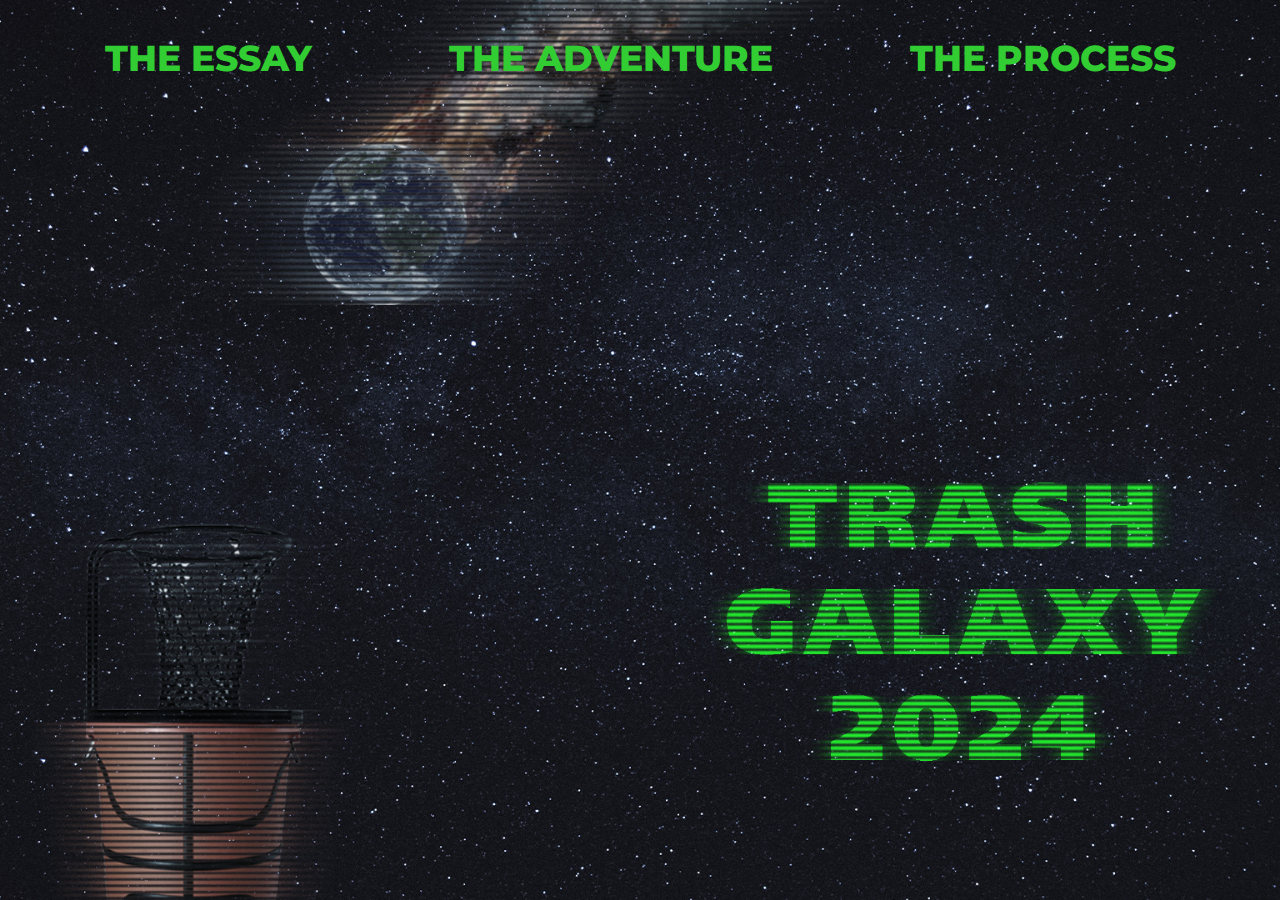
<file: index.html>
<!DOCTYPE html>
<html lang="en">
<head>
  <meta charset="UTF-8">
  <meta name="viewport" content="width=device-width, initial-scale=1.0">
  <meta http-equiv="X-UA-Compatible" content="ie=edge">
  <link rel="stylesheet" href="css/style.css">
  <title>Document</title>
</head>
<body>

  <section id="welcome">
    <nav><a href="essay.html" target="_blank">THE ESSAY</a>
        <a href="adventure.html" target="_blank">THE ADVENTURE</a>
        <a href="process.html" target="_blank">THE PROCESS</a>


    </nav>

  </section>
</body>
</html>
</file>
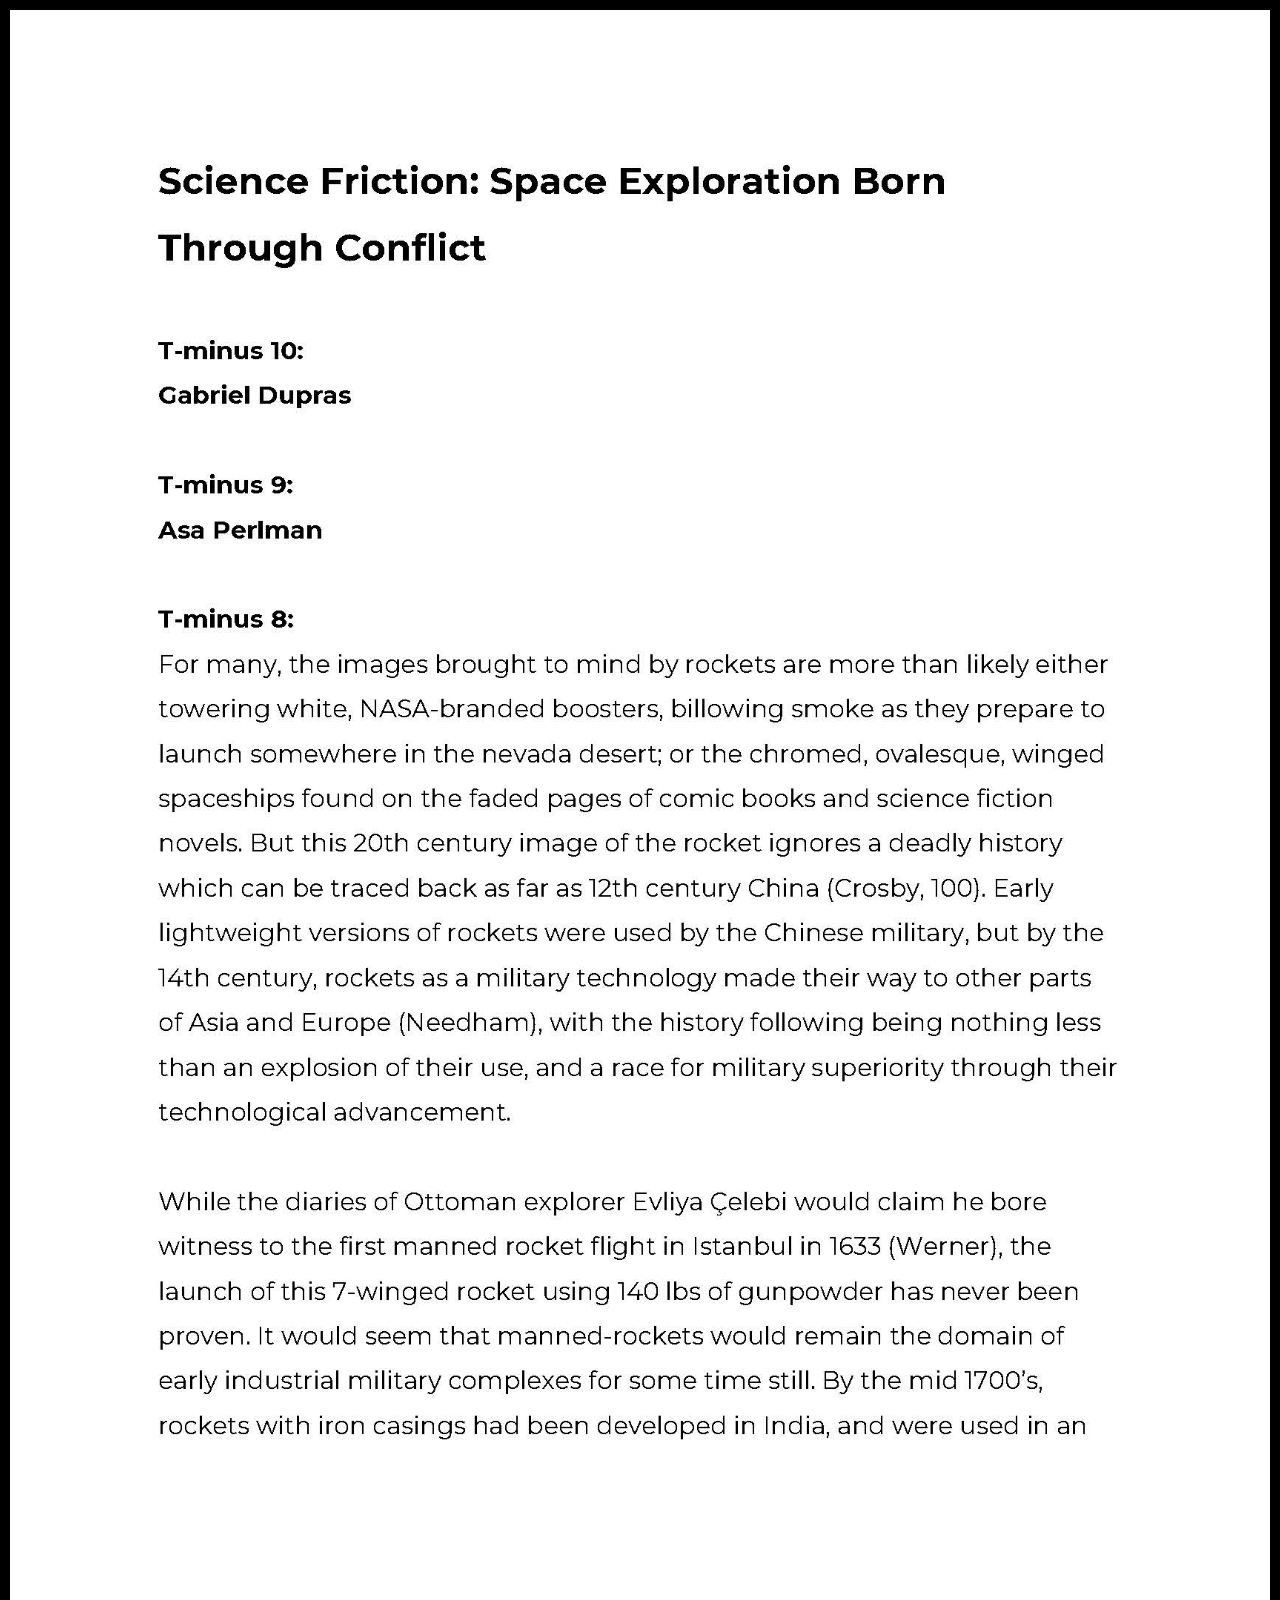
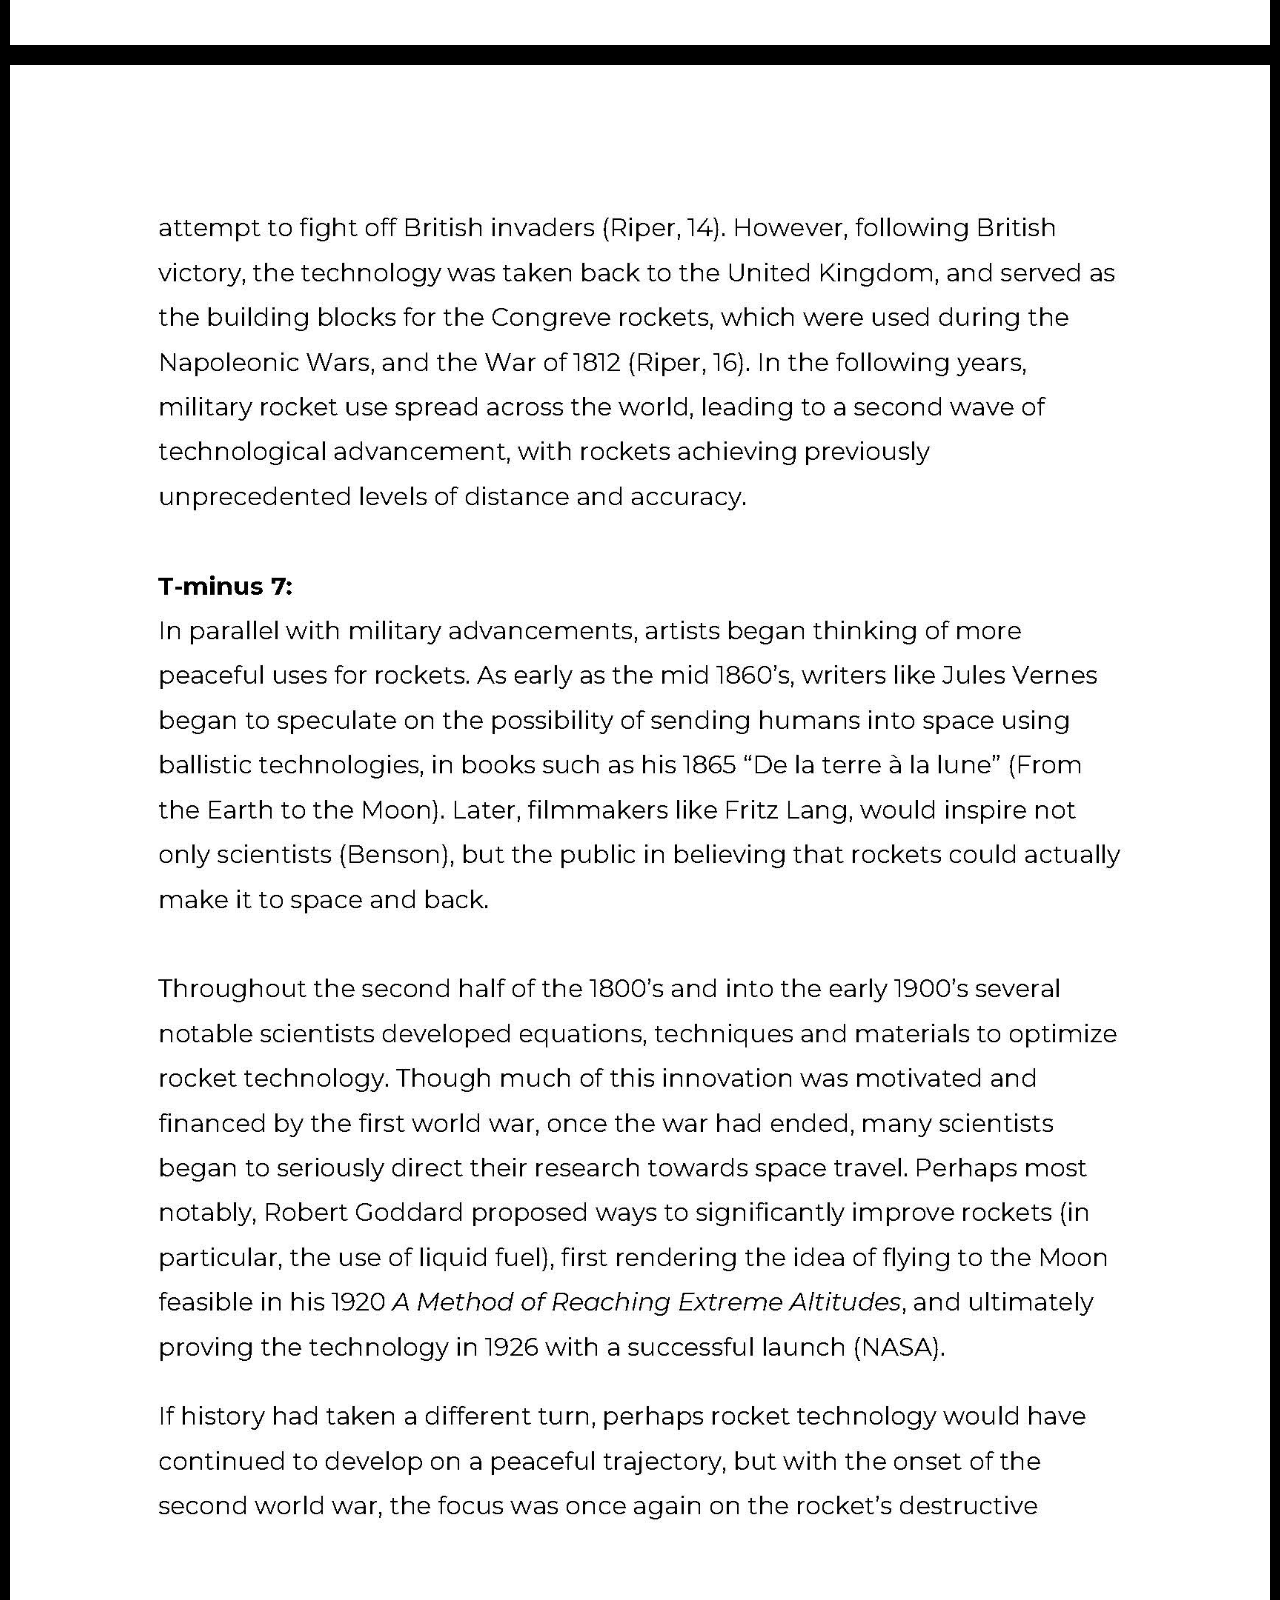
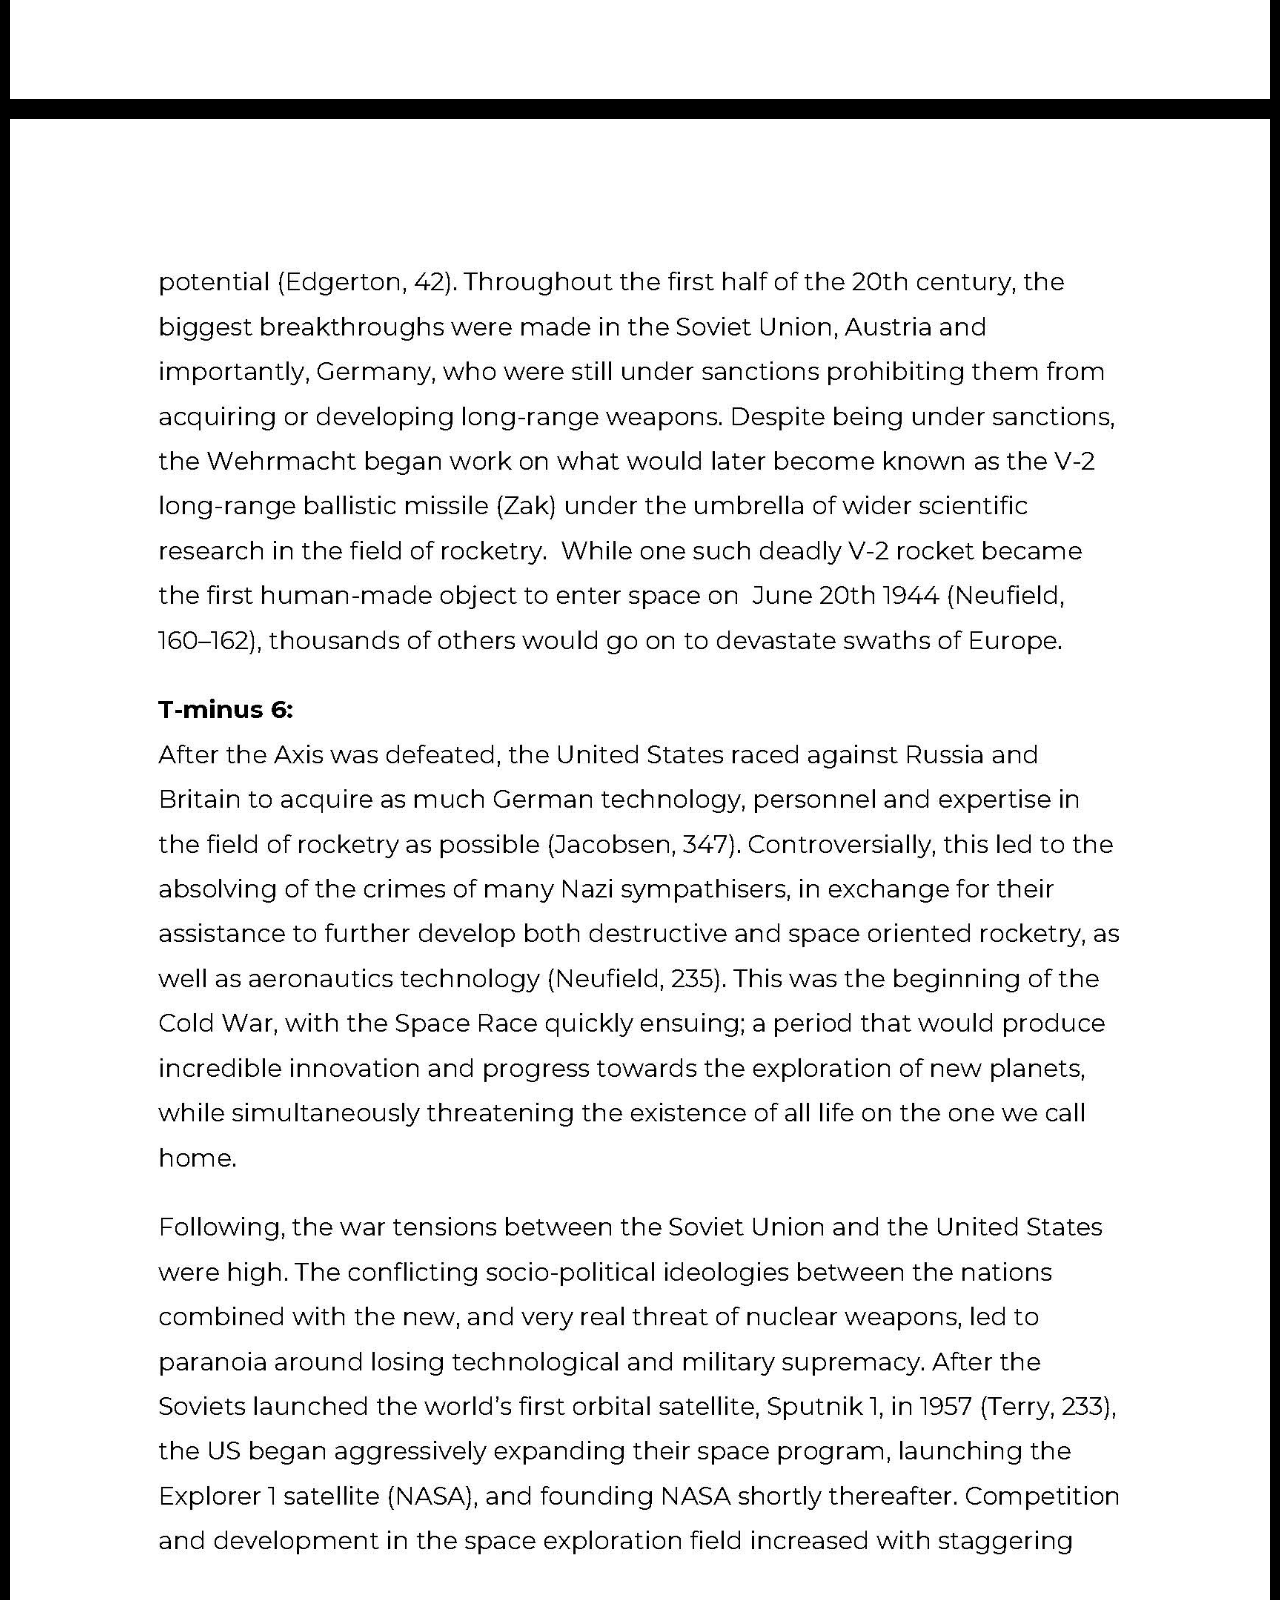
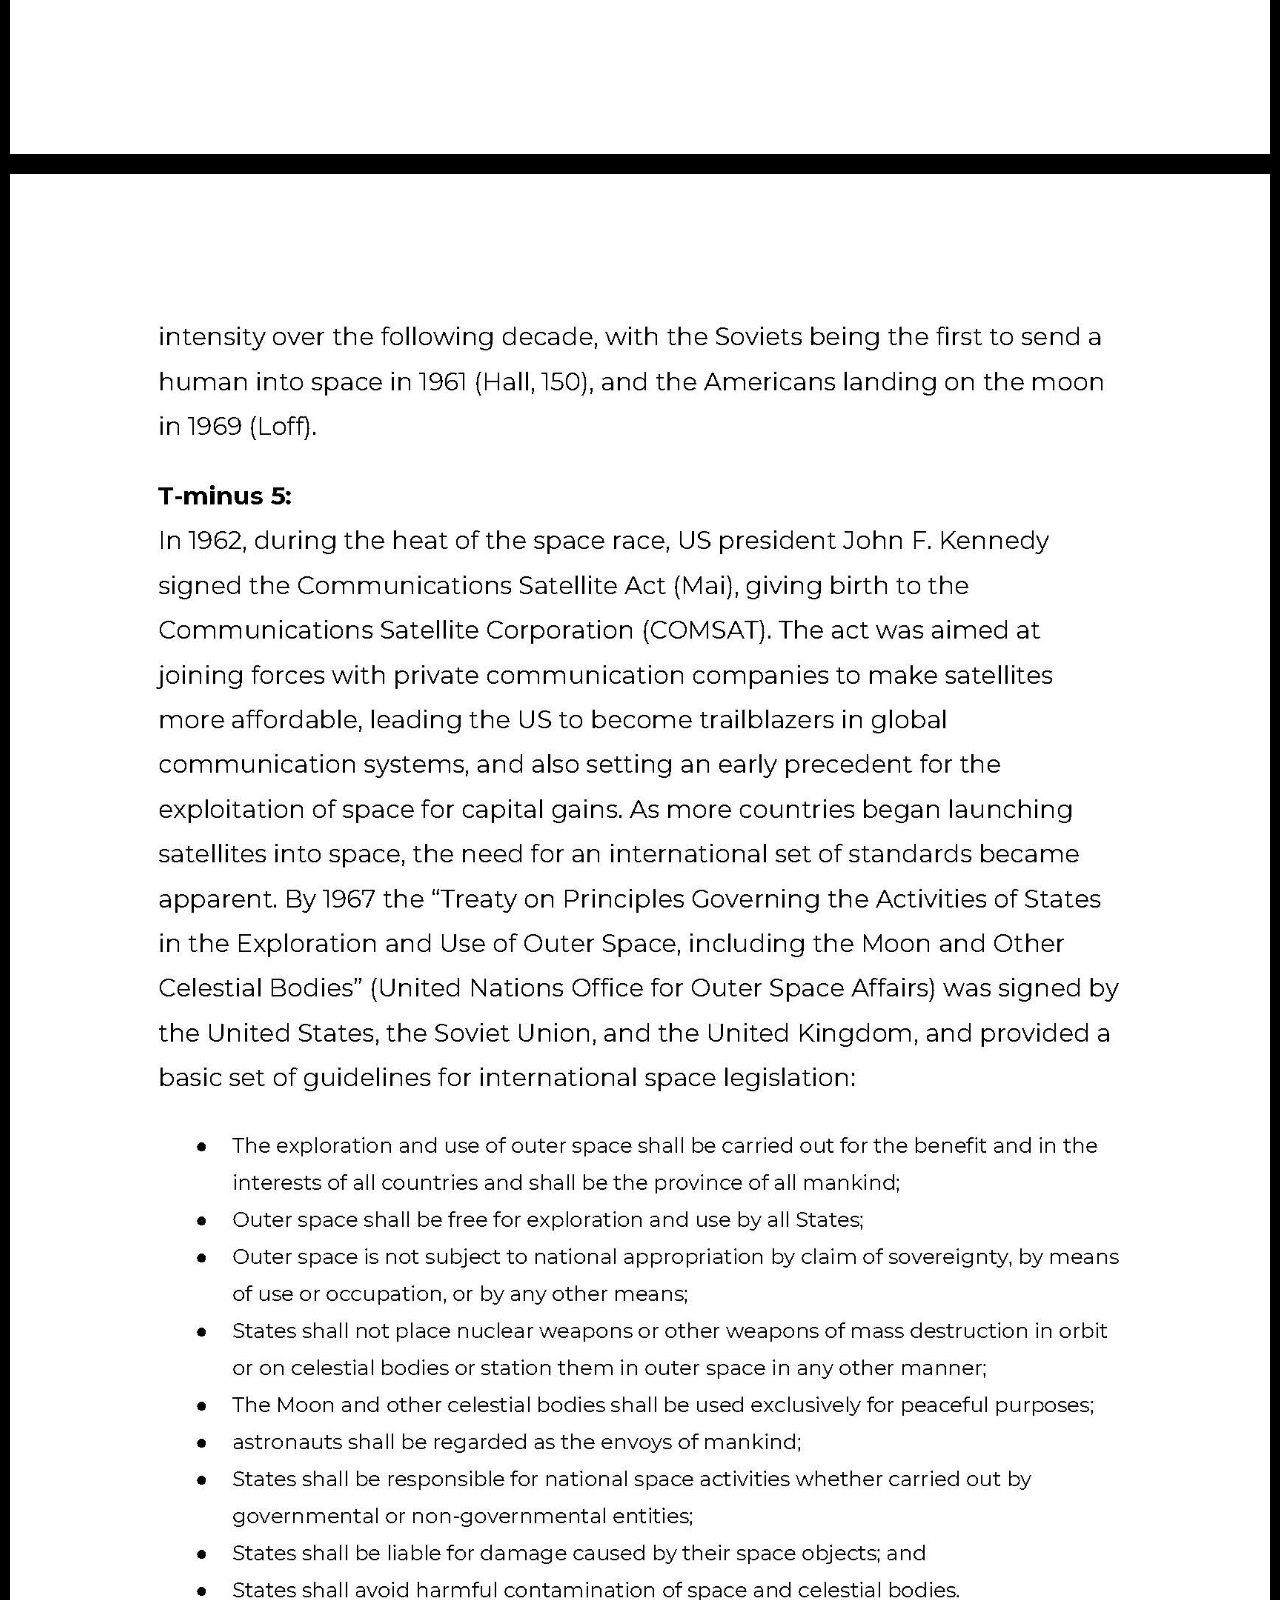
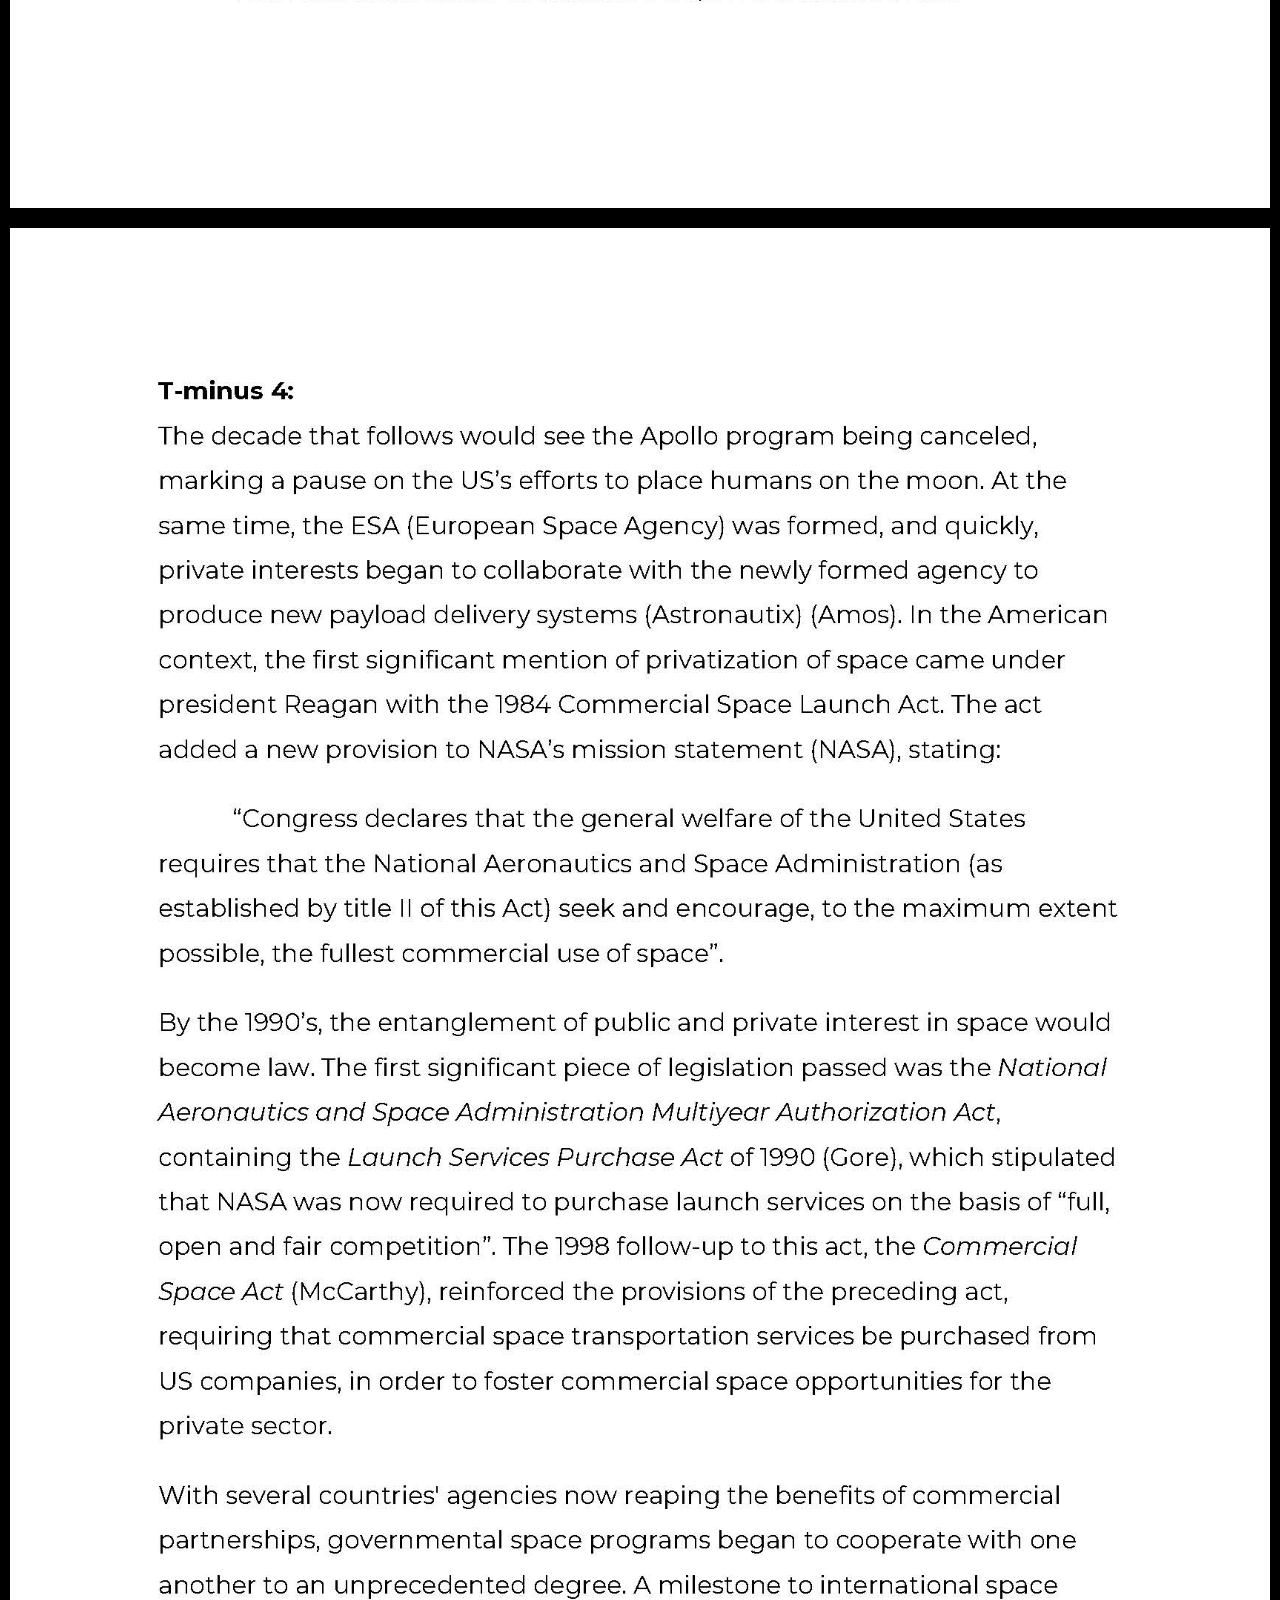
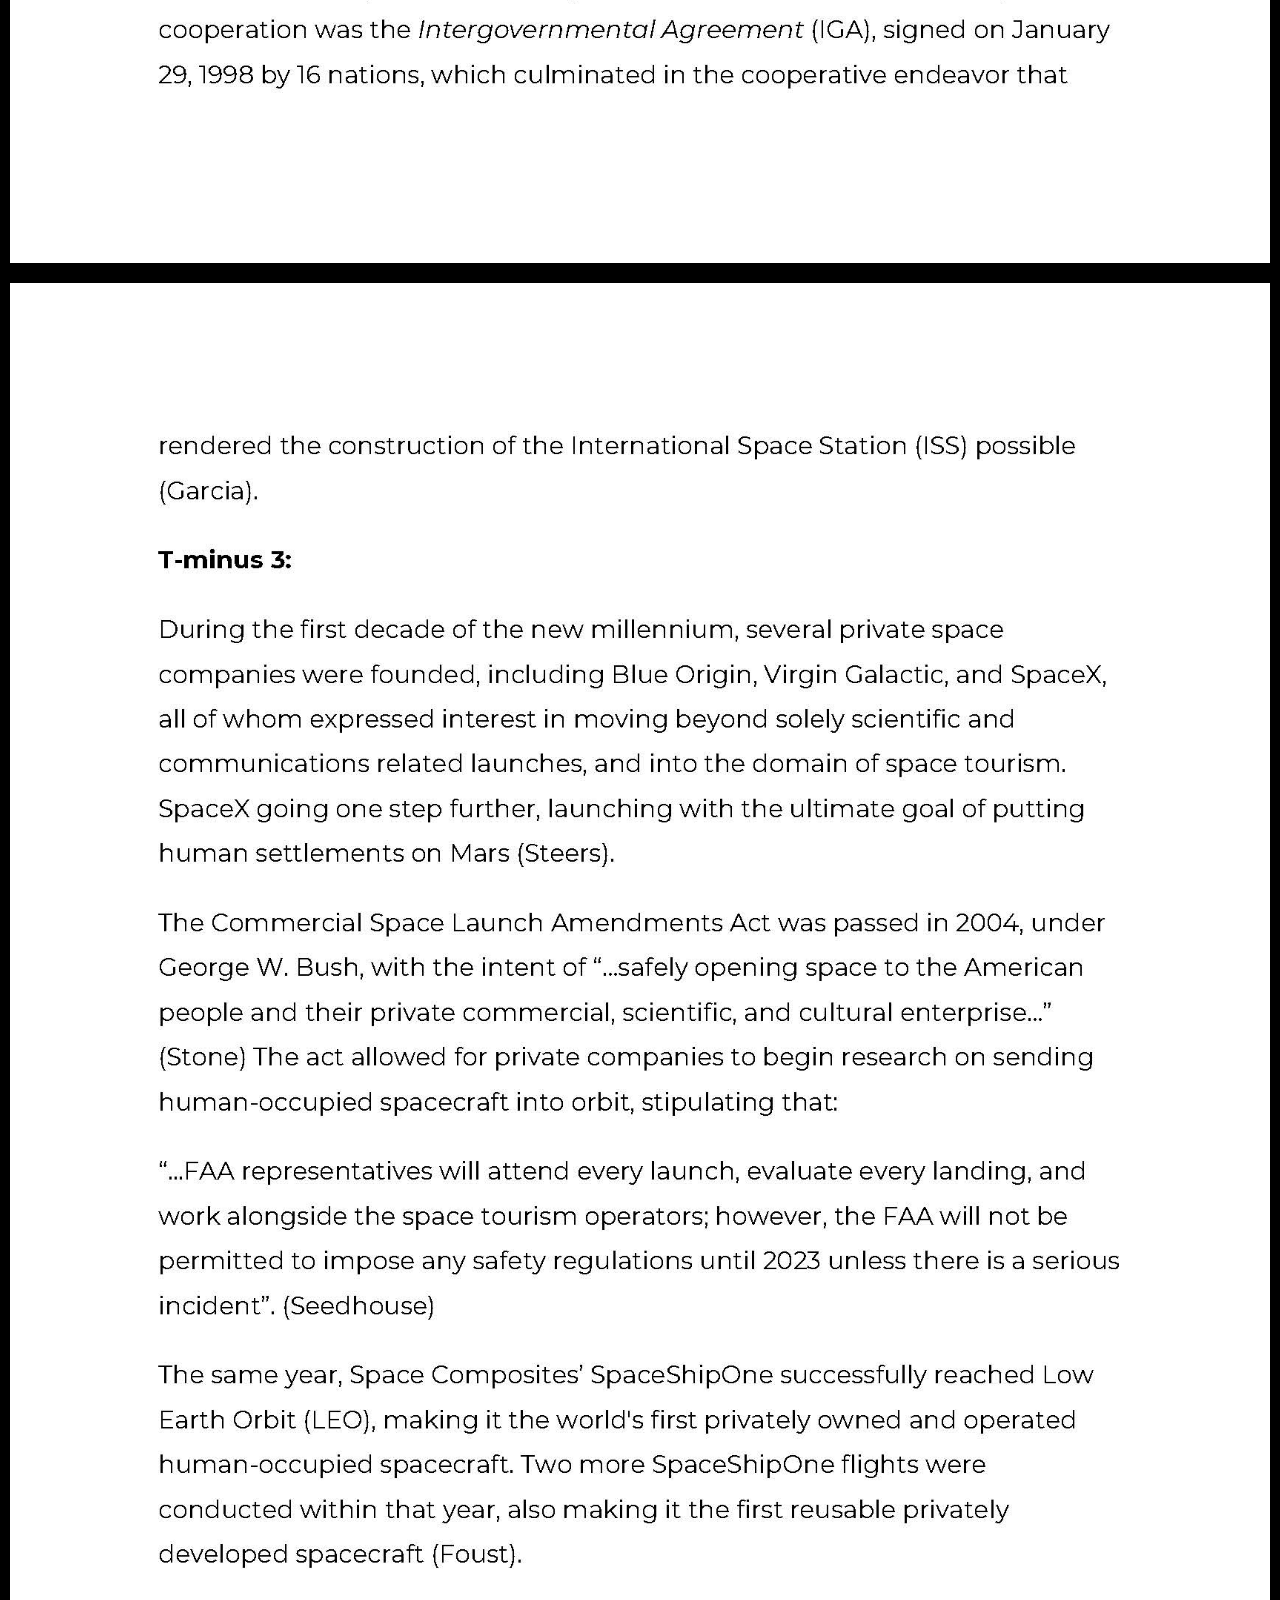
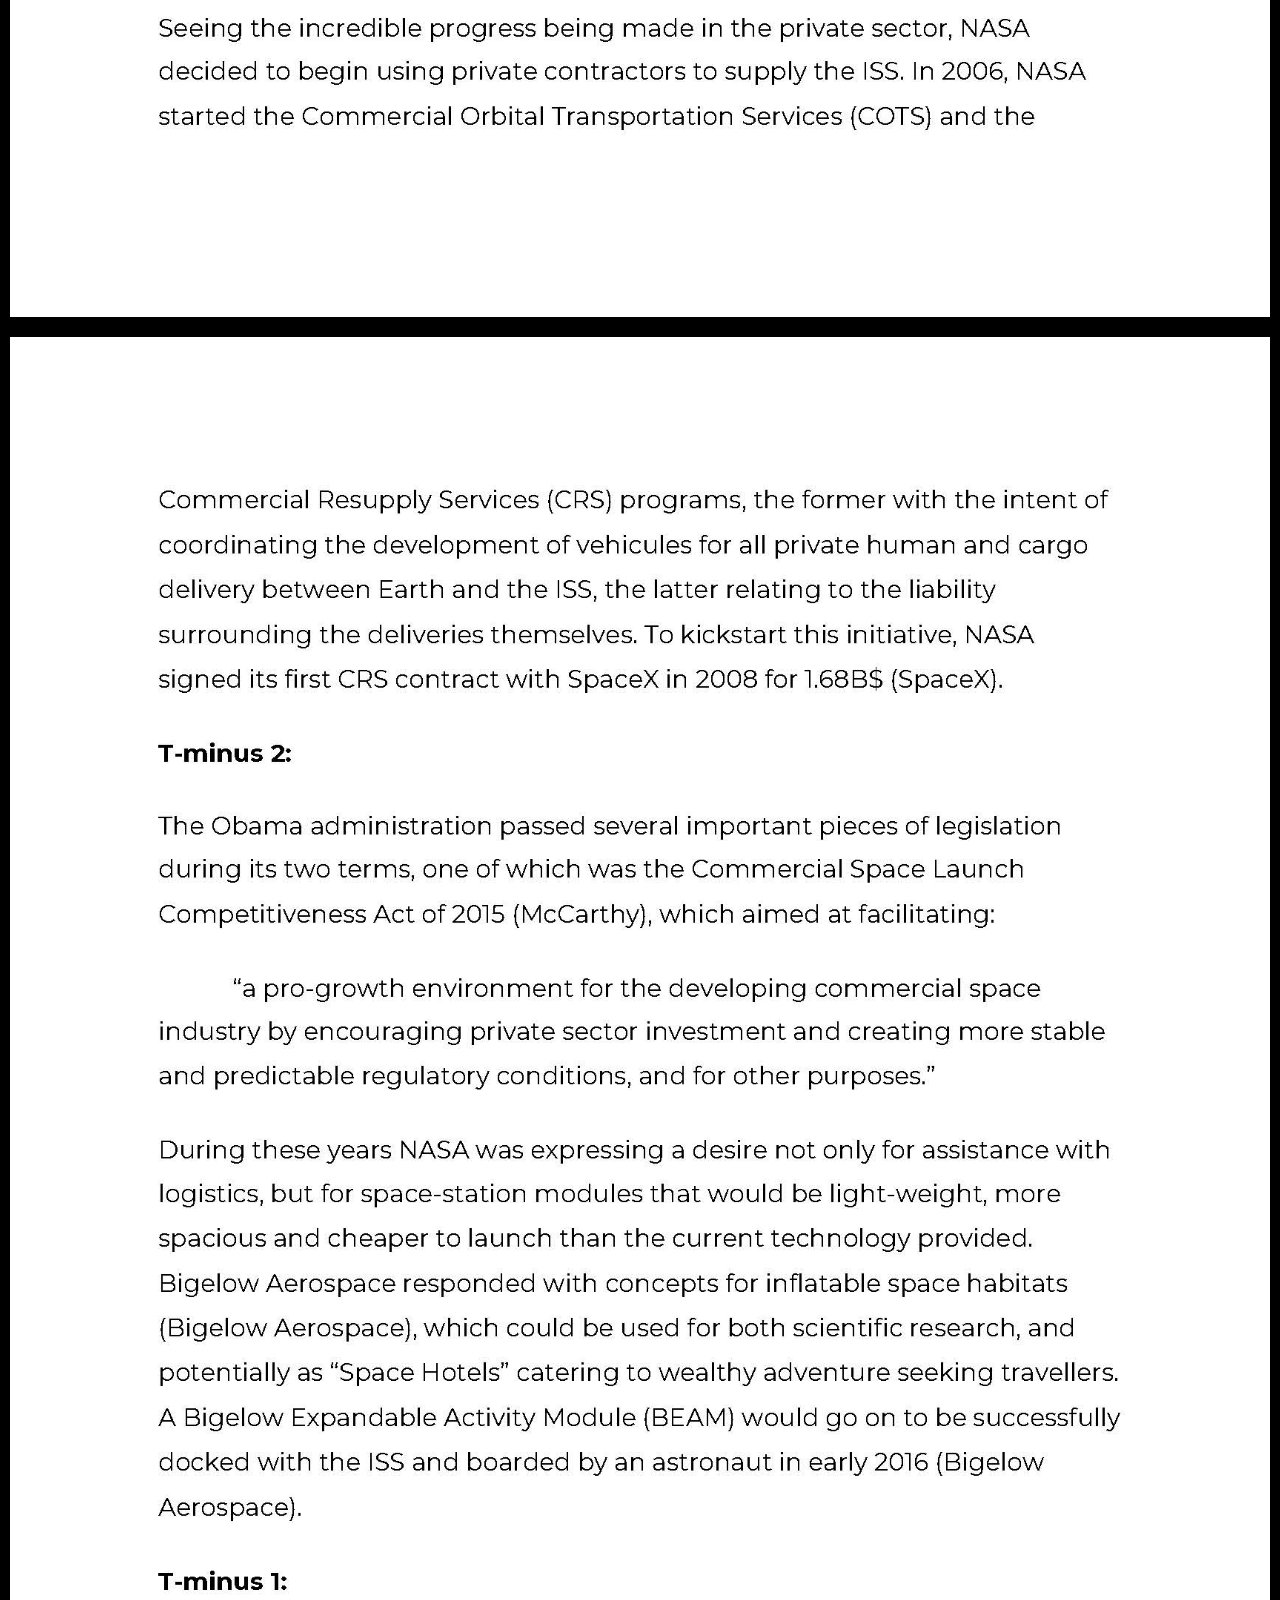
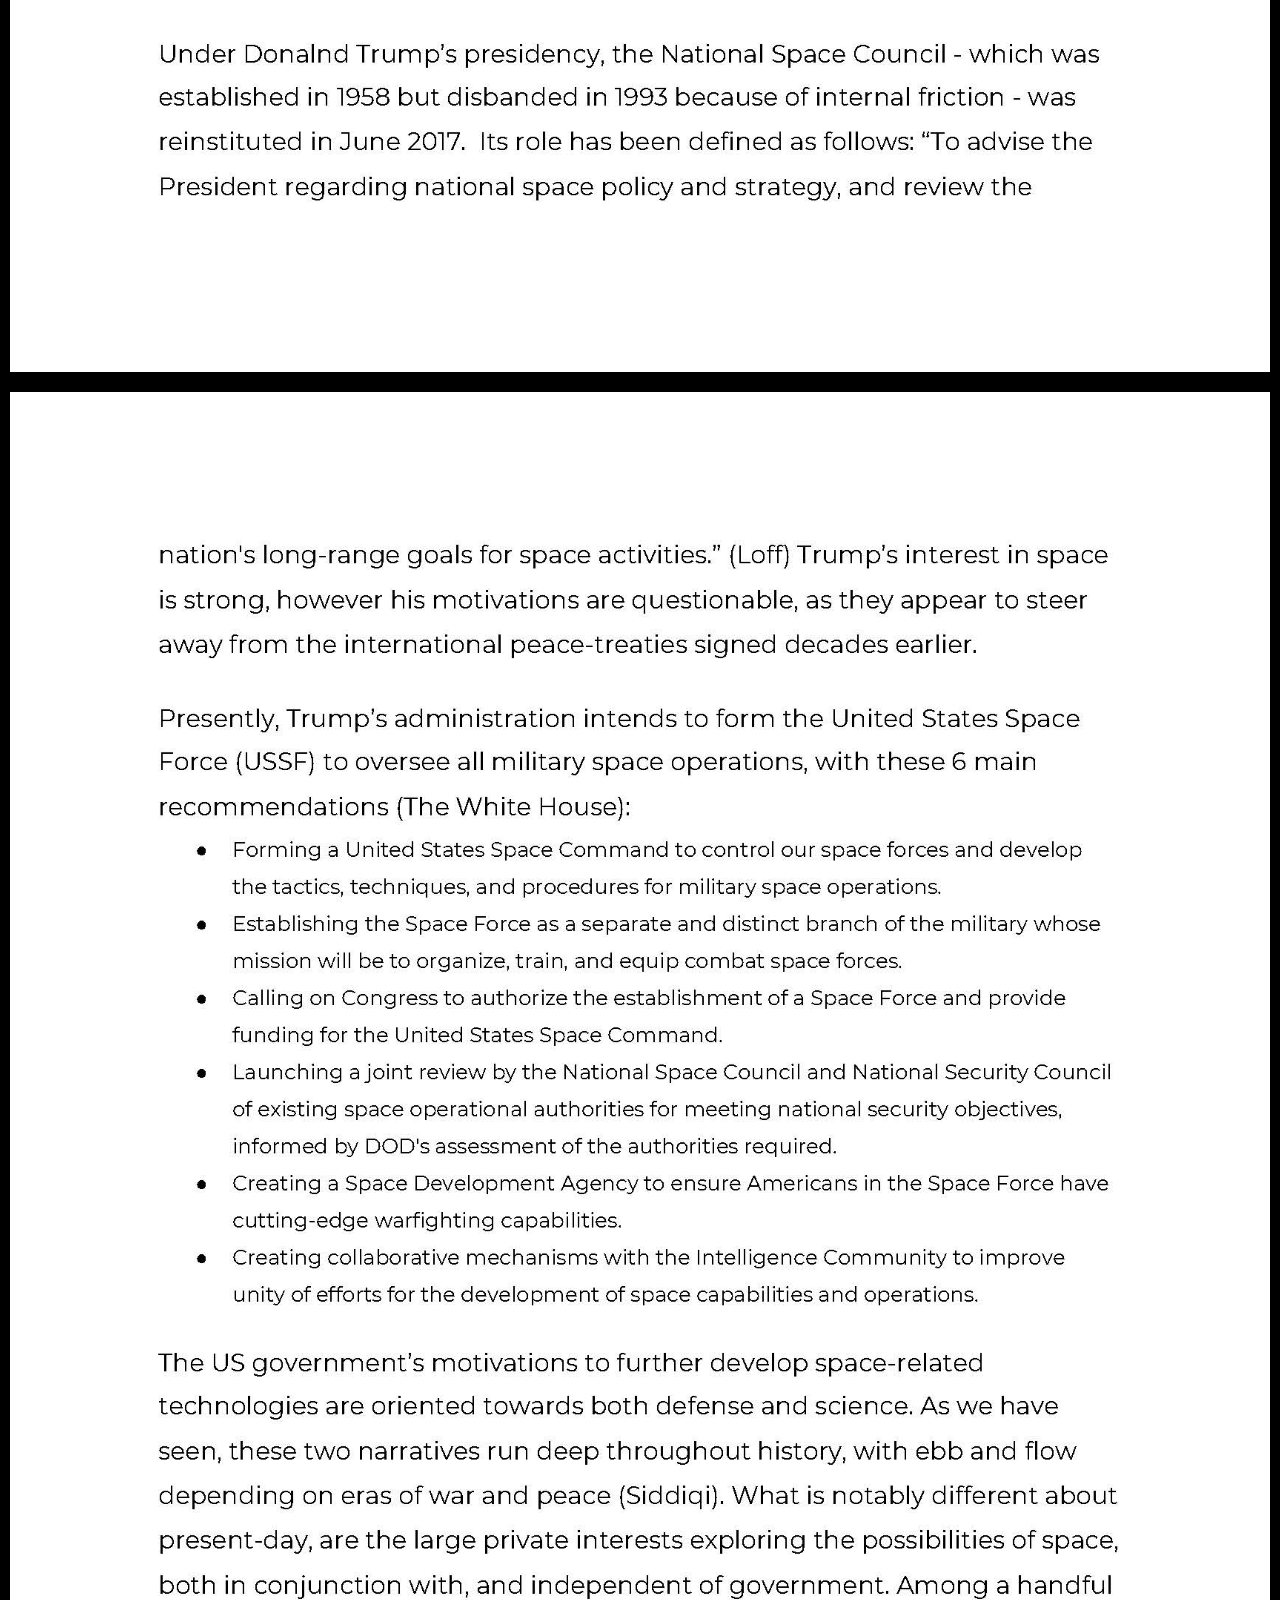
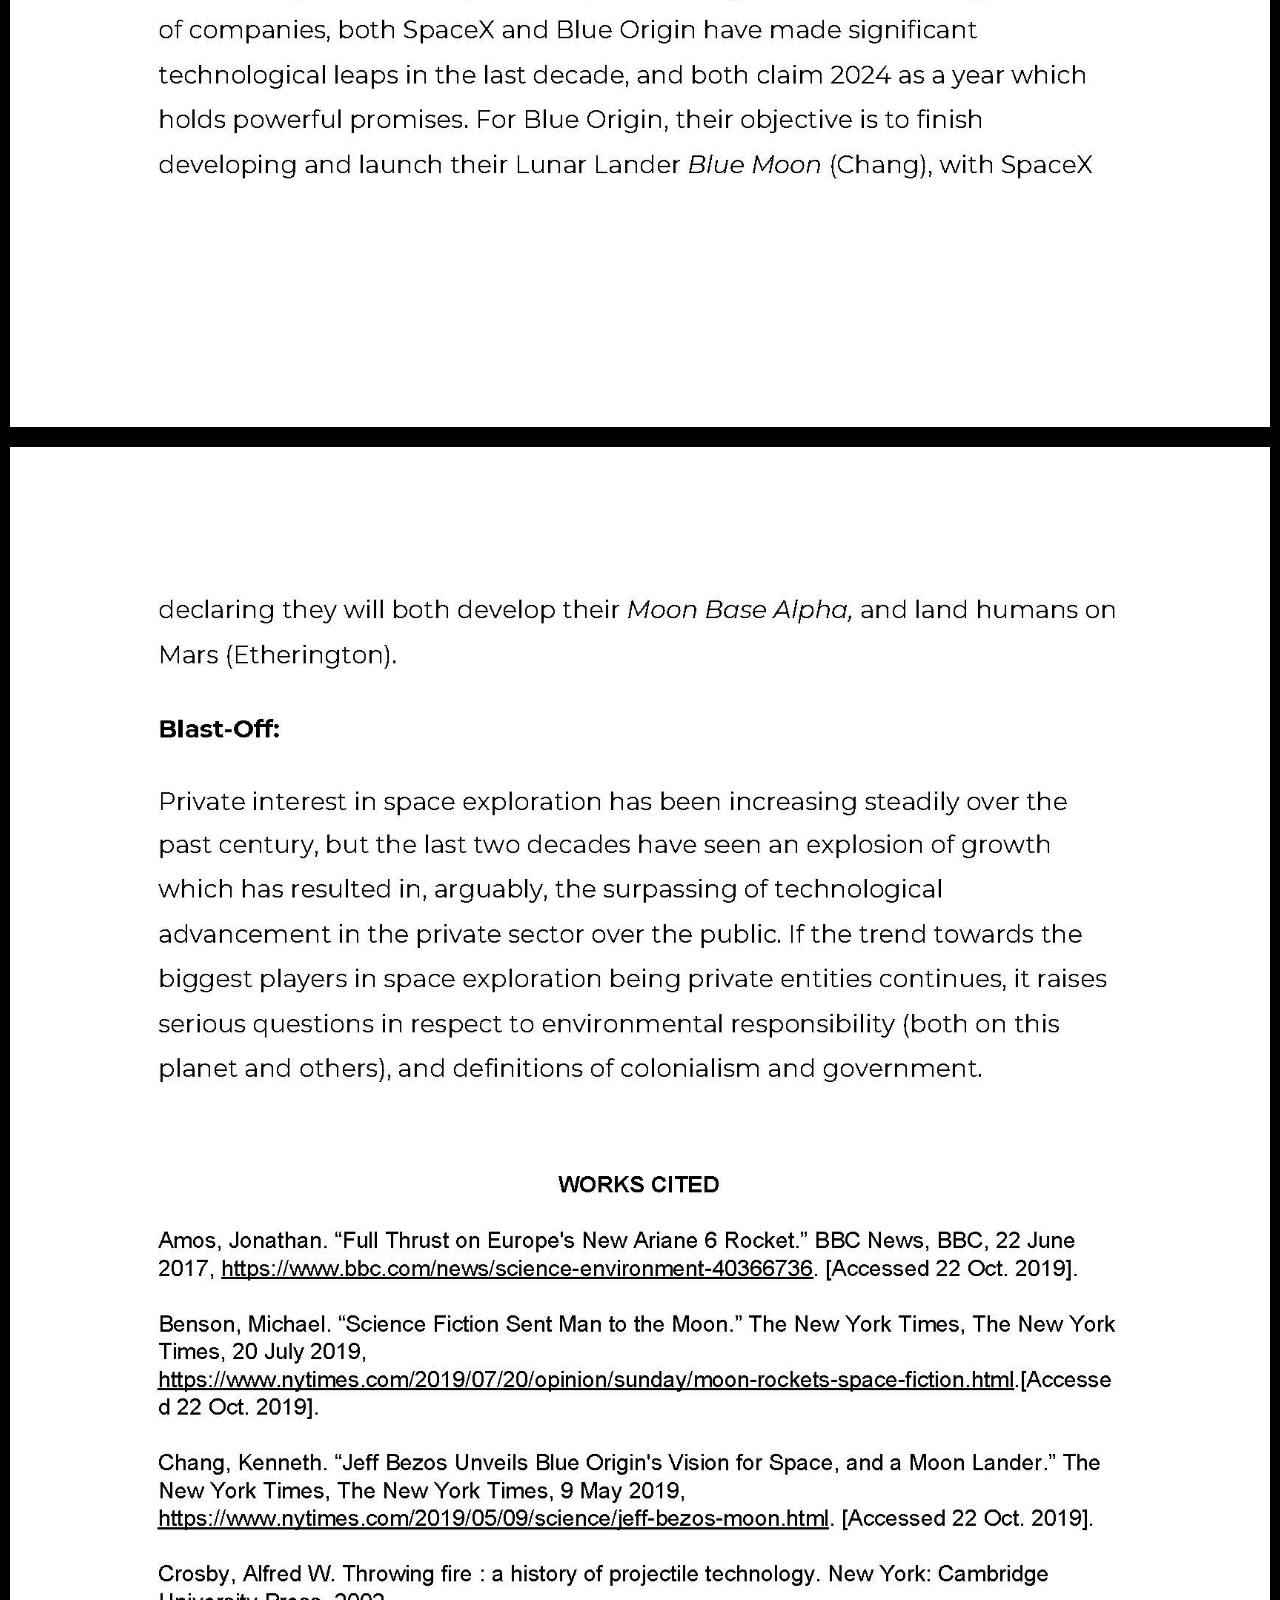
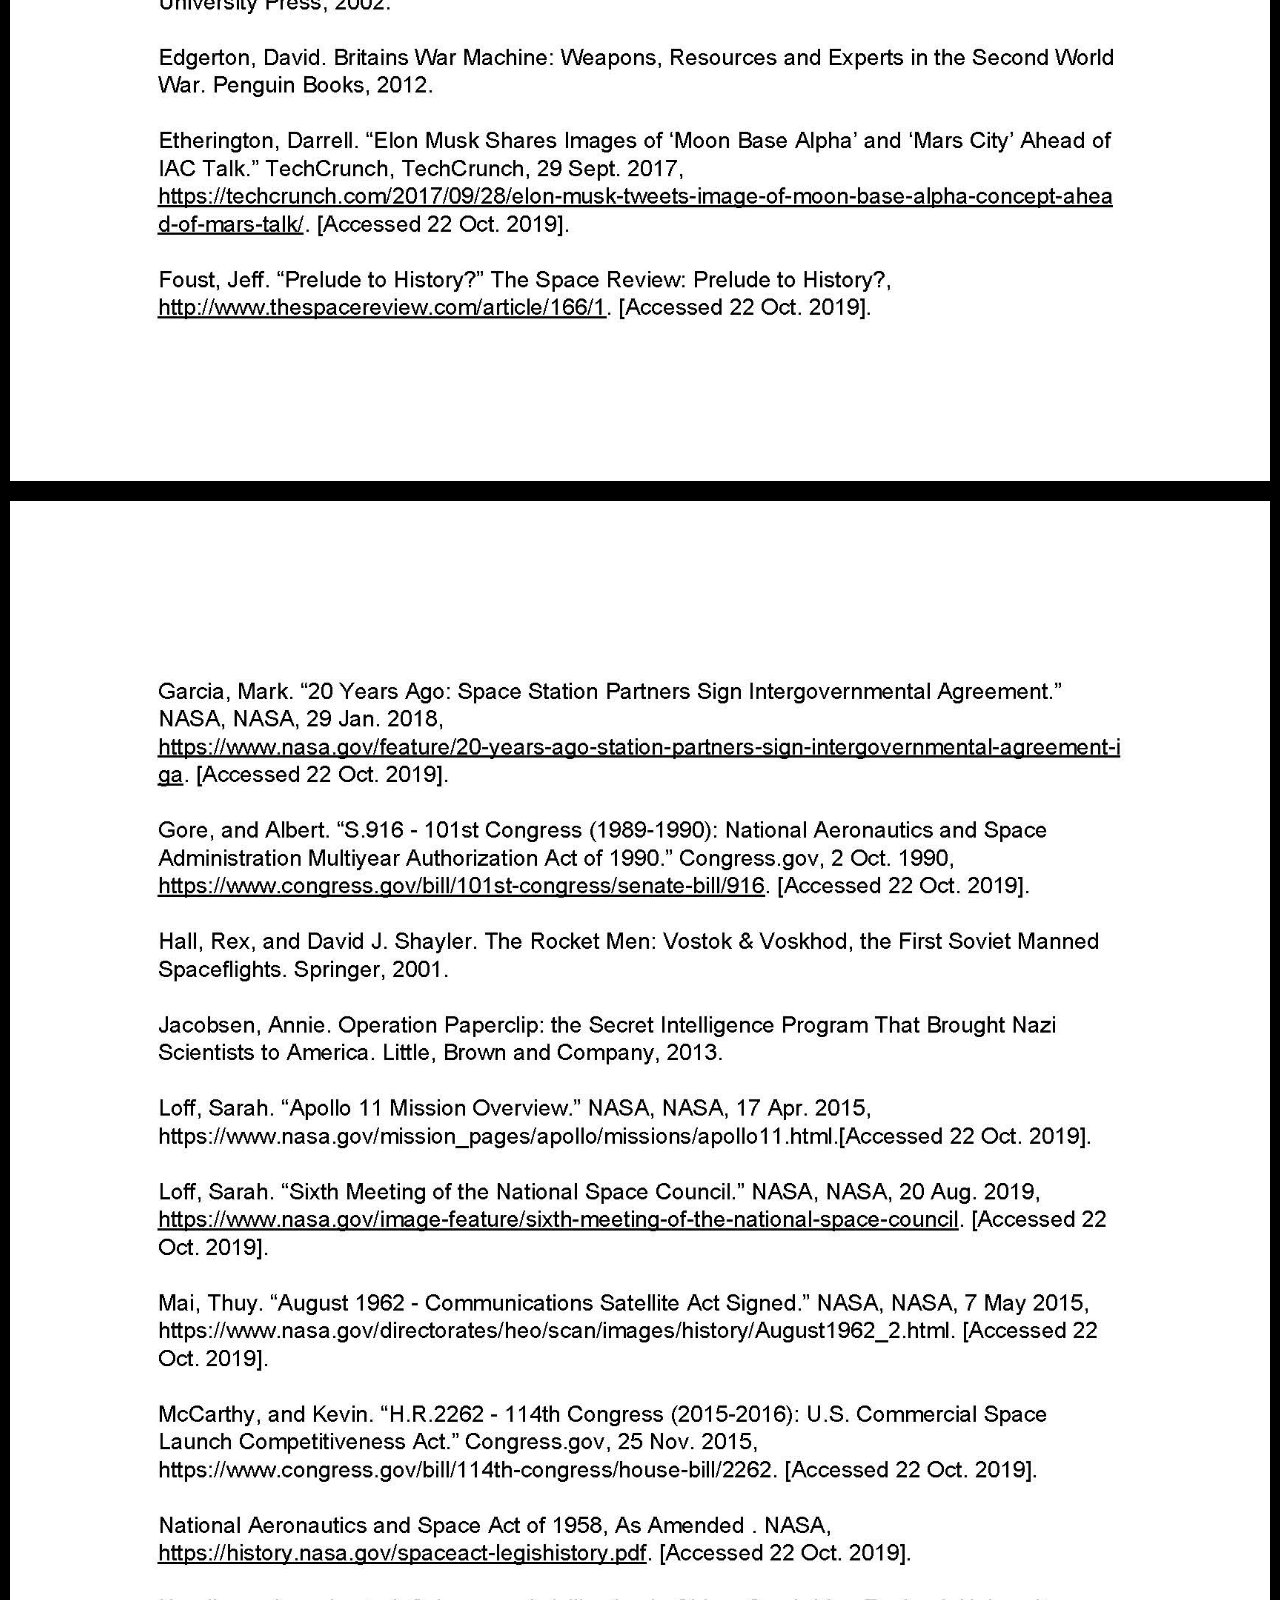
<file: essay.html>
<!DOCTYPE html>
<html lang="en">
<head>
  <meta charset="UTF-8">
  <meta name="viewport" content="width=device-width, initial-scale=1.0">
  <meta http-equiv="X-UA-Compatible" content="ie=edge">
  <link rel="stylesheet" href="css/style.css">
  <title>ScienceFriction</title>
</head>
<body>
  <section class="essaySection">
  <img class="essayImg" src="images/essay_page_01.jpg" alt="oops!">
  </section>
  <section class="essaySection">
  <img class="essayImg" src="images/essay_page_02.jpg" alt="oops!">
  </section>
  <section class="essaySection">
  <img class="essayImg" src="images/essay_page_03.jpg" alt="oops!">
  </section>
  <section class="essaySection">
  <img class="essayImg" src="images/essay_page_04.jpg" alt="oops!">
  </section>
  <section class="essaySection">
  <img class="essayImg" src="images/essay_page_05.jpg" alt="oops!">
  </section>
  <section class="essaySection">
  <img class="essayImg" src="images/essay_page_06.jpg" alt="oops!">
  </section>
  <section class="essaySection">
  <img class="essayImg" src="images/essay_page_07.jpg" alt="oops!">
  </section>
  <section class="essaySection">
  <img class="essayImg" src="images/essay_page_08.jpg" alt="oops!">
  </section>
  <section class="essaySection">
  <img class="essayImg" src="images/essay_page_09.jpg" alt="oops!">
  </section>
  <section class="essaySection">
  <img class="essayImg" src="images/essay_page_10.jpg" alt="oops!">
  </section>
  <section class="essaySection">
  <img class="essayImg" src="images/essay_page_11.jpg" alt="oops!">
  </section>
</body>
</html>
</file>
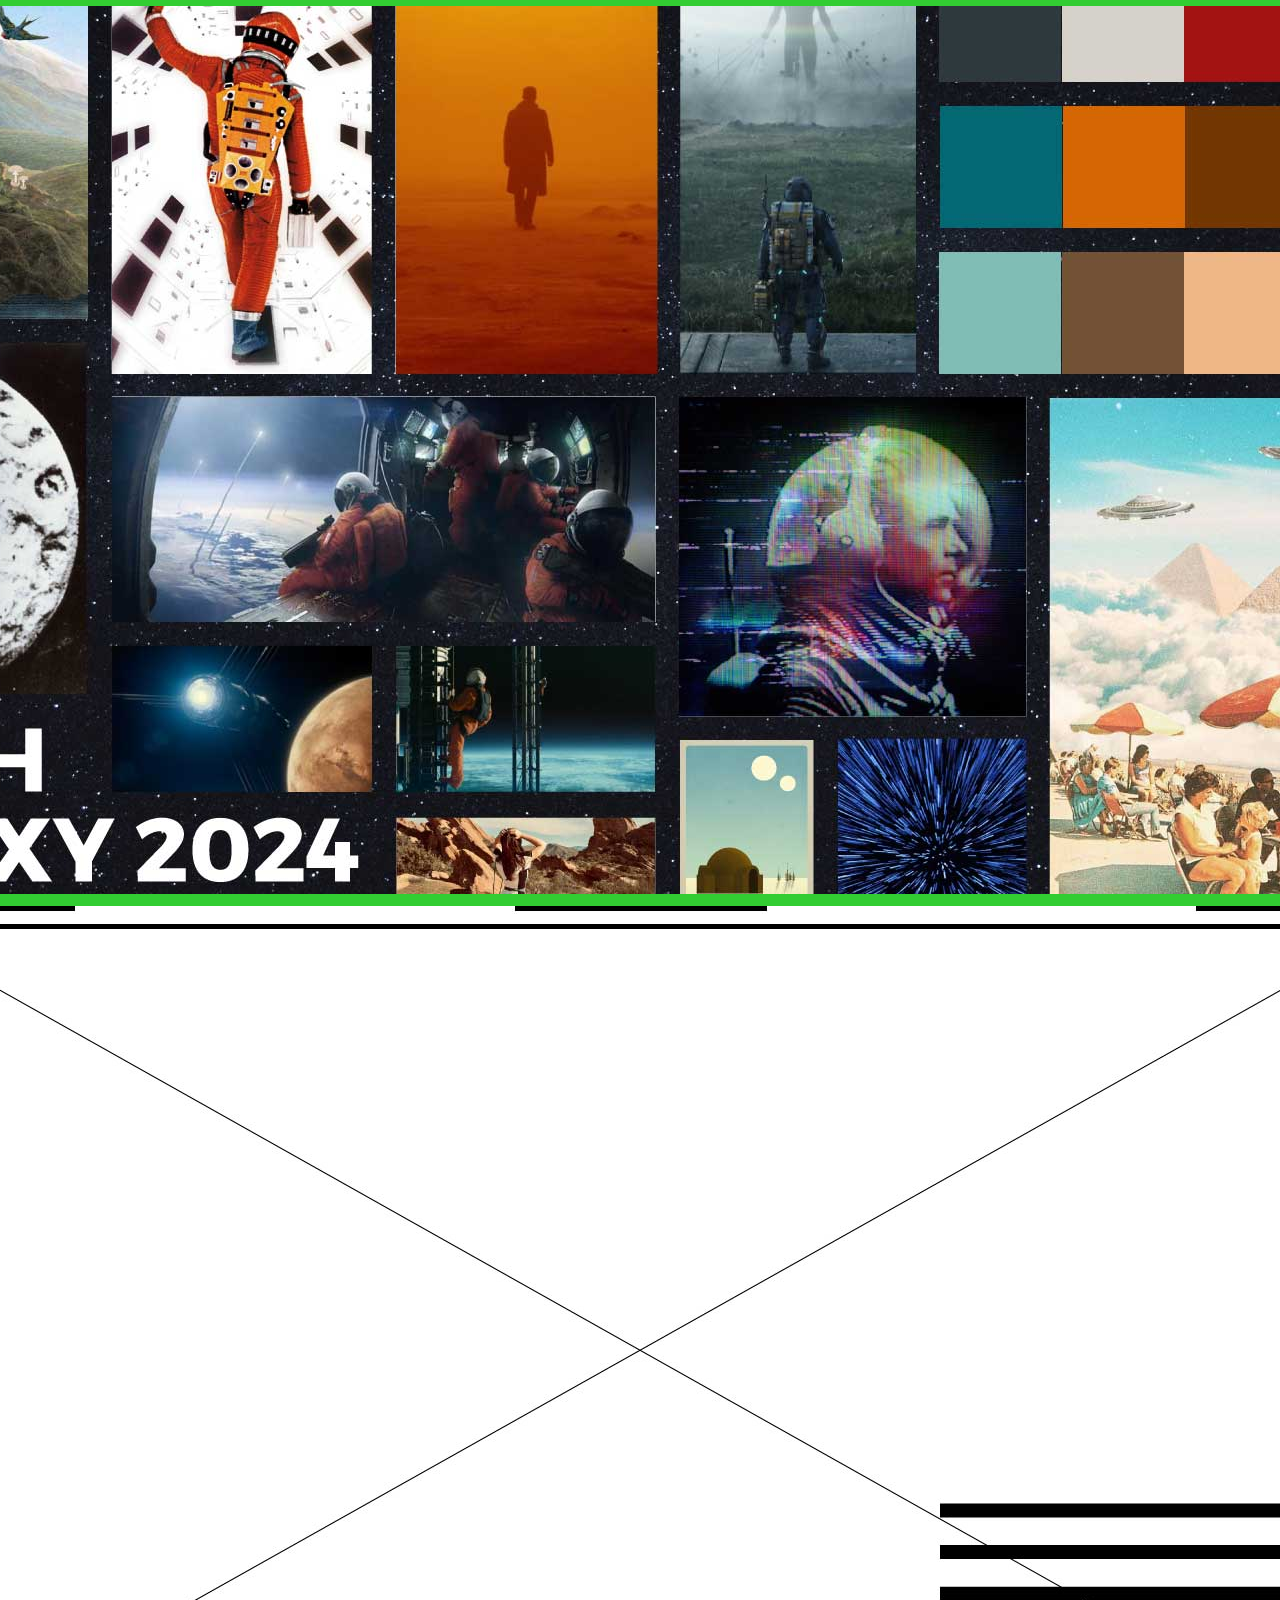
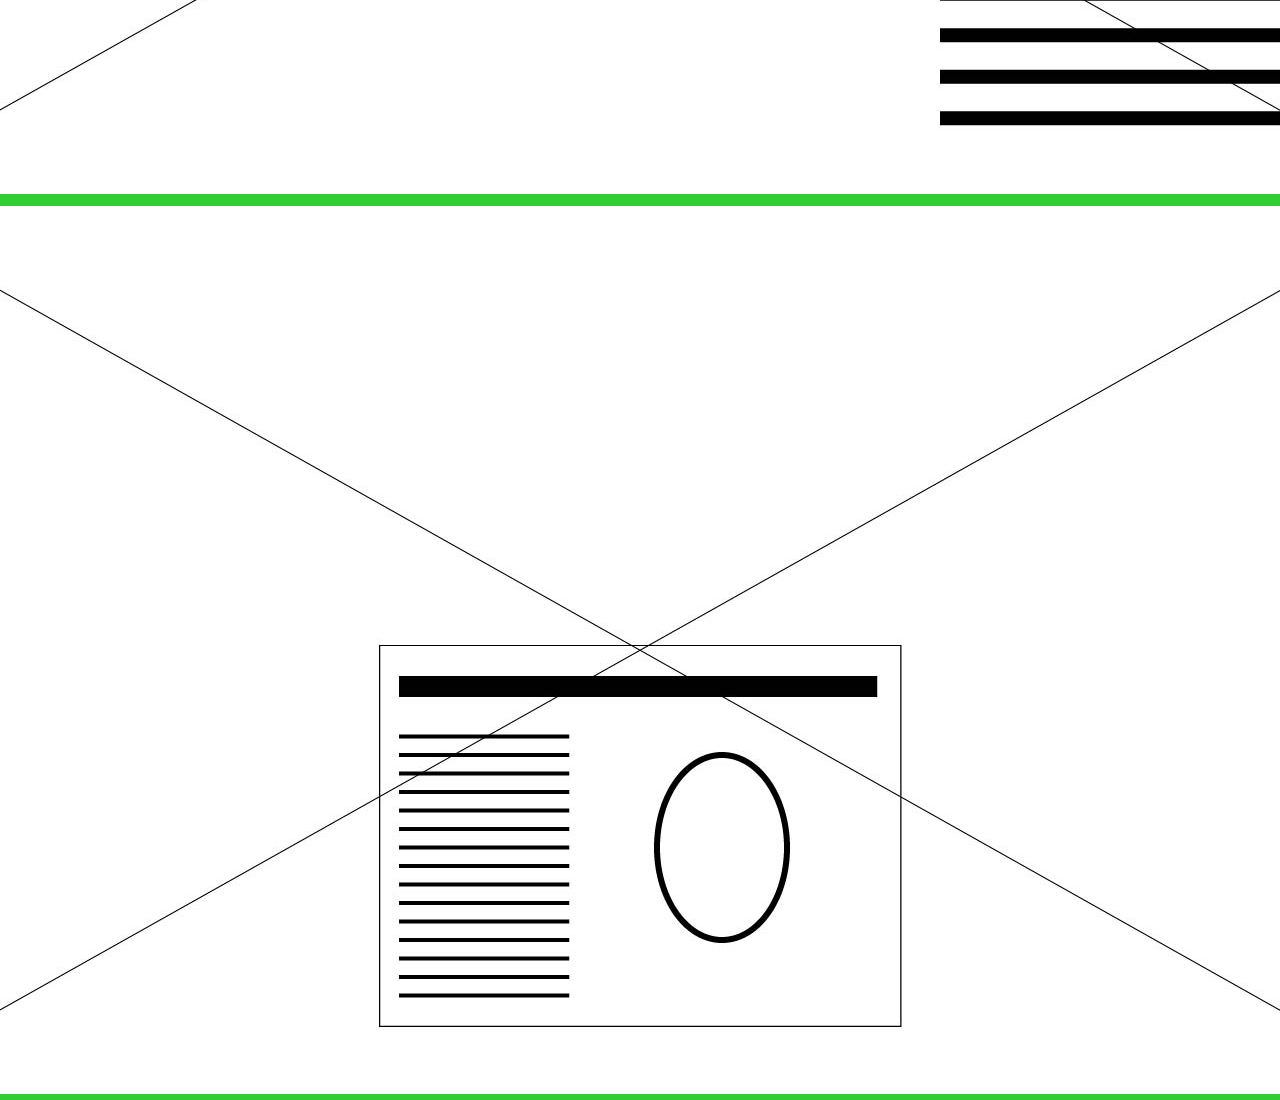
<file: process.html>
<!DOCTYPE html>
<html lang="en">
<head>
  <meta charset="UTF-8">
  <meta name="viewport" content="width=device-width, initial-scale=1.0">
  <meta http-equiv="X-UA-Compatible" content="ie=edge">
  <link rel="stylesheet" href="css/style.css">
  <title>Process</title>
</head>
<body>
  <section id="moodBoard">
  </section>
  <section id="wireFrame1">
  </section>
  <section id="wireFrame2">
  </section>

</body>
</html>
</file>
<file: css/style.css>
@import url('https://fonts.googleapis.com/css?family=Montserrat&display=swap');
*{
  padding: 0;
  margin: 0;
  border:0;
/* Avoids increasing width and height, when adding padding or borders */
  box-sizing: border-box;
  text-decoration: none;
  cursor: crosshair;
}

body{
  font-family: "Montserrat", sans-serif;
  font-weight: 800;

}


#welcome{
  width: 100%;
  min-height: 100vh;
  max-height: 100vh;
  background: url(../images/landing_page.jpg) no-repeat center center;
  background-size: cover;
}

a:link{
  color:limegreen;
}
a:visited{
  color: limegreen;
}


#welcome nav{
  font-size: 36px;
  display: flex;
  justify-content: space-around;
  padding: 36px;
  align-items: center;
}

.essayImg{
  max-width: 100%;
  min-height: 100vh;
}
.essaySection{
  border: solid 10px black;
  max-width: 100%;
  min-height: 100vh;
}

#liftOff{
  position: relative;
  width: 100%;
  min-height: 100vh;
  max-height: auto;
  background: url("../images/lift_off.jpg") no-repeat center center;
  background-size: cover;
  border-top: solid 6px limegreen;
  border-bottom: solid 6px limegreen
}

#spaceBorder{
  width: 100%;
  min-height: 100vh;
  max-height: auto;
  background: url("../images/space_border.jpg") no-repeat center center;
  background-size: cover;
  border-top: solid 6px limegreen;
  border-bottom: solid 6px limegreen
}

#planetAmazon{
  width: 100%;
  min-height: 100vh;
  max-height: auto;
  background: url("../images/planet_amazon.jpg") no-repeat center center;
  background-size: cover;
  border-top: solid 6px limegreen;
  border-bottom: solid 6px limegreen
}

#moodBoard{
  width: 100%;
  min-height: 100vh;
  max-height: auto;
  background-size: cover;
  background: url("../images/mood_board.jpg") no-repeat center center;
  border-top: solid 6px limegreen;
  border-bottom: solid 6px limegreen;
}

#wireFrame1{
  width: 100%;
  min-height: 100vh;
  max-height: auto;
  background-size: cover;
  background: url("../images/wire_frame-02.jpg") no-repeat center center;
  border-top: solid 6px limegreen;
  border-bottom: solid 6px limegreen;
}

#wireFrame2{
  width: 100%;
  min-height: 100vh;
  max-height: auto;
  background-size: cover;
  background: url("../images/wire_frame-01.jpg") no-repeat center center;
  border-top: solid 6px limegreen;
  border-bottom: solid 6px limegreen;
}

.empty_space{
  width: 100%;
  height: 75vh;
  background: url("../images/empty_space.jpg") no-repeat center center;
  background-size: cover;
}
#mobile{
  display: flex;
  flex-flow: row wrap;
  background: url("../images/empty_space.jpg") no-repeat center center;
  background-size: cover;
  justify-content: space-around;
}

.imgHeight{

}
</file>
